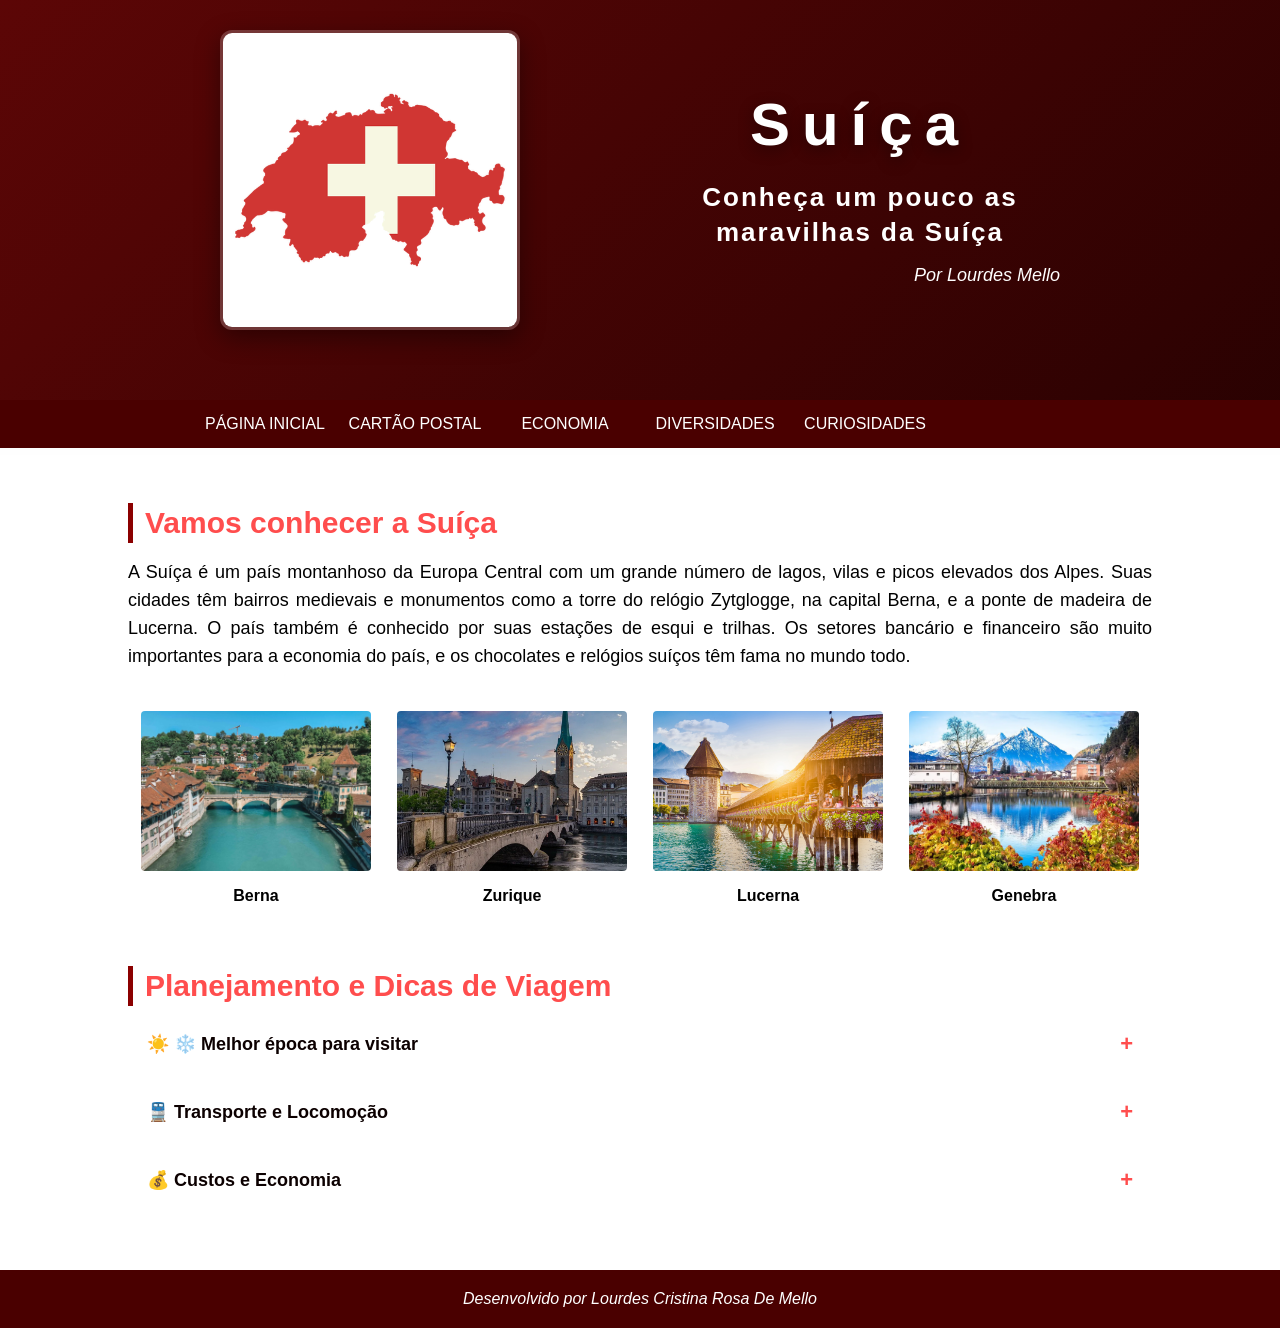
<file: index.html>
<!DOCTYPE html>
<html lang="pt-br">
    <head>
        <meta charset="UTF-8">
        <meta http-equiv="X-UA-Compatible" content="IE=edge">
        <meta name="viewport" content="width=device-width, initial-scale=1.0">
        <title>Site da Suíça</title>
        <link rel="stylesheet" href="estilo.css">
    </head>
    <body>
        <header>
            <div id="topo">
                <img src="imagens/suiça.png" alt="Bandeira ou símbolo da Suíça" width="300">
                <h1>Suíça</h1>
                <h2>Conheça um pouco as maravilhas da Suíça </h2>
                <p>Por Lourdes Mello</p>
            </div>
        </header>
        <nav>
            <ul>
                <li><a href="index.html">PÁGINA INICIAL</a></li>
                <li><a href="cartao.html"> CARTÃO POSTAL </a></li>
                <li><a href="economia.html"> ECONOMIA </a></li>
                <li><a href="diversidades.html"> DIVERSIDADES </a></li>
                <li><a href="curiosidades.html"> CURIOSIDADES </a></li>
            </ul>
        </nav>
        <main>
        <div id="conteudo-home">
                <div class="cabecalho">
                    <h3>Vamos conhecer a Suíça</h3>
                    <p>A Suíça é um país montanhoso da Europa Central com um grande número de lagos, vilas e picos elevados dos Alpes. Suas cidades têm bairros medievais e monumentos como a torre do relógio Zytglogge, na capital Berna, e a ponte de madeira de Lucerna. O país também é conhecido por suas estações de esqui e trilhas. Os setores bancário e financeiro são muito importantes para a economia do país, e os chocolates e relógios suíços têm fama no mundo todo.</p>
                </div>
            <div class="regiao">
                <a href="bernacapital.html" title="Berna">
                    <img src="imagens/Berna-capital-suiça.jpg" width="239" alt="Berna">
                </a>
                <p class="legenda">Berna</p>
            </div>
            <div class="regiao">
                <a href="zurique.html" title="Zurique">
                    <img src="imagens/Zurique-Munsterbrucke.png" width="239" height="180" alt="Zurique">
                </a>
                <p class="legenda">Zurique</p>
            </div>
            <div class="regiao">
                <a href="lucerna.html" title="Lucerna">
                    <img src="imagens/lucerna.webp" width="239" height="180" alt="Lucerna">
                </a>
                <p class="legenda">Lucerna</p>
            </div>
            <div class="regiao">
                <a href="genebra.html" title="Genebra">
                    <img src="imagens/genebra.webp" width="239" height="180" alt="Genebra">
                </a>
                <p class="legenda">Genebra</p>
            </div>
             <div class="turismo">
                    <h3>Planejamento e Dicas de Viagem</h3>
                    
                    <details class="dica-card">
                        <summary>☀️ ❄️ Melhor época para visitar</summary>
                        <p>O verão é excelente para trilhas, passeios de barco e aproveitar os lagos, enquanto o inverno atrai esquiadores do mundo todo para os Alpes.</p>
                    </details>
 
                    <details class="dica-card">
                        <summary>🚆 Transporte e Locomoção</summary>
                        <p>O sistema ferroviário é extremamente pontual e permite explorar o país inteiro sem alugar carro. É possível planejar roteiros oficiais e conferir dicas no portal Suíça Turismo.</p>
                    </details>
 
                    <details class="dica-card">
                        <summary>💰 Custos e Economia</summary>
                        <p>É considerado um país com custo de vida alto, mas é possível economizar utilizando mercados locais e planejando com antecedência. O mês de novembro costuma registrar passagens aéreas mais em conta a partir do Brasil.</p>
                    </details>
                </div>
            </div>
        </main>
 
        <footer>
            <p>Desenvolvido por Lourdes Cristina Rosa De Mello</p>
        </footer>
    </body>
</html>
</file>
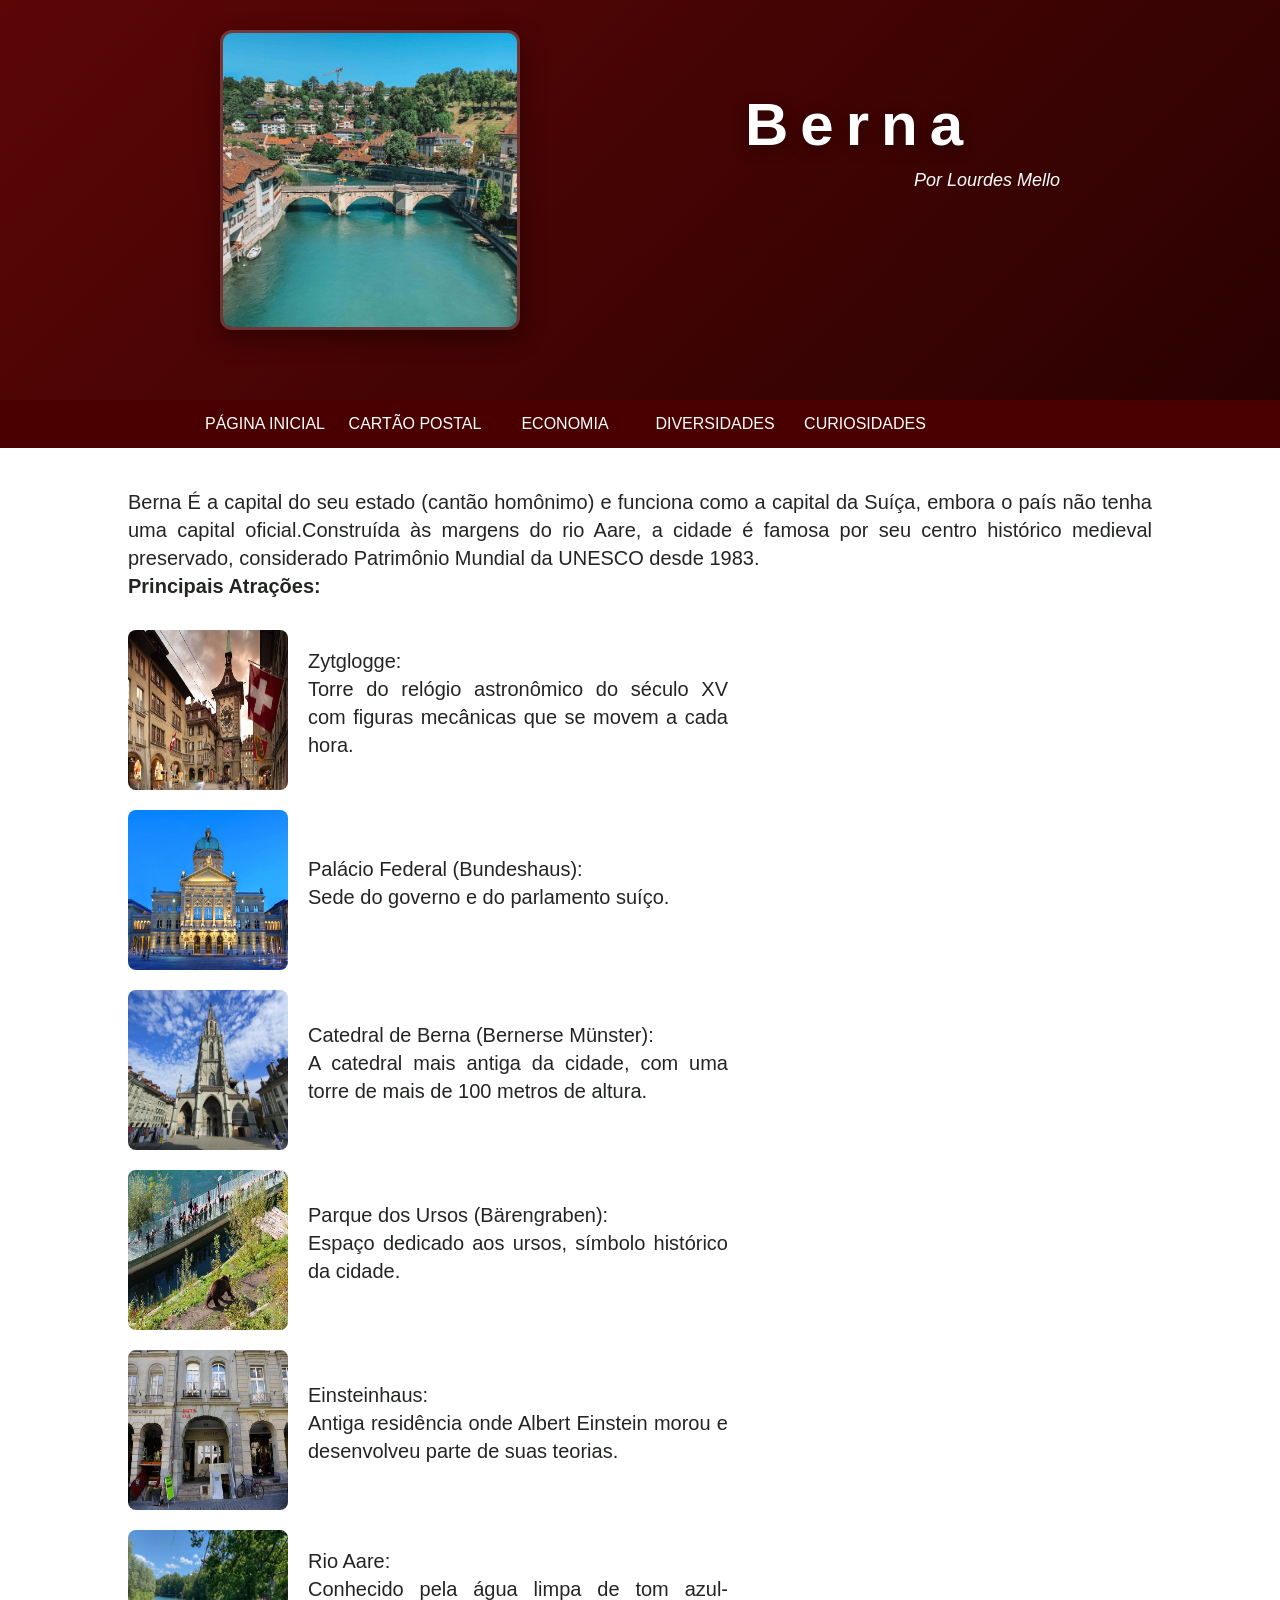
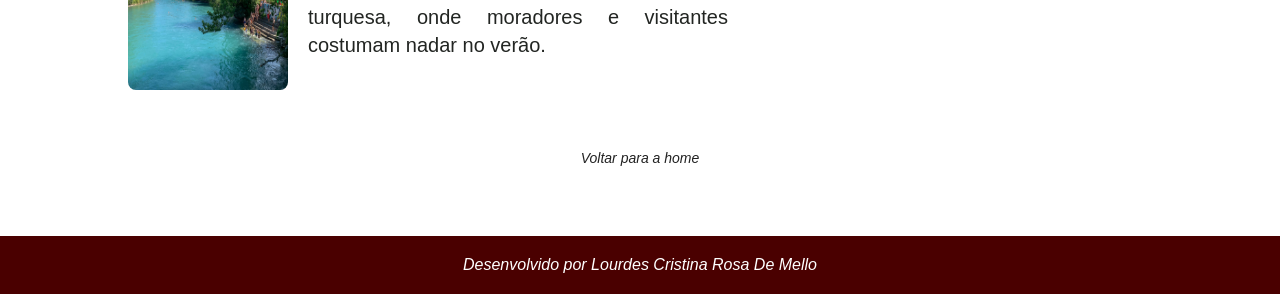
<file: bernacapital.html>
<!DOCTYPE html>
<html lang="pt-br">
<head>
    <meta charset="UTF-8">
    <meta http-equiv="X-UA-Compatible" content="IE=edge">
    <meta name="viewport" content="width=device-width, initial-scale=1.0">
    <title>Site da suíça- Berna</title>
    <link rel="stylesheet" href="estilo.css">
</head>
<body>
    <header>
        <div id="topo">
            <img src="imagens/Berna-capital-suiça.jpg" alt="" width="280px">
            <h1>Berna</h1>        
            <p>Por Lourdes Mello</p>
        </div>       
    </header>
    <nav>
            <ul>
                <li><a href="index.html">PÁGINA INICIAL</a></li>
                <li><a href="cartao.html"> CARTÃO POSTAL </a></li>
                <li><a href="economia.html"> ECONOMIA </a></li>
                <li><a href="diversidades.html"> DIVERSIDADES </a></li>
                <li><a href="curiosidades.html"> CURIOSIDADES </a></li>
            </ul>
        </nav> 
        <div id="conteudo-interno">
            <div class="cabecalho">
        <p> Berna É a capital do seu estado (cantão homônimo) e funciona como a capital da Suíça, embora o país não tenha uma capital oficial.Construída às margens do rio Aare, a cidade é famosa por seu centro histórico medieval preservado, considerado Patrimônio Mundial da UNESCO desde 1983.<br>
            <b>Principais Atrações:</b></p>
            <div class="image-container">
                    <img src="imagens/Zytglogge.jpg" width="200" height: 160px; alt="Zytglogge">
                <p class="caption"> Zytglogge: <br>Torre do relógio astronômico do século XV com figuras mecânicas que se movem a cada hora.</p>
            </div>

             <div class="image-container">
                    <img src="imagens/Bundeshaus.webp" width="200" height: 160px; alt="Bundeshaus">
                <p class="caption">  Palácio Federal (Bundeshaus):<br>Sede do governo e do parlamento suíço.</p>
            </div>

             <div class="image-container">
                    <img src="imagens/BernerseMünster1.jpg" width="200" height: 160px; alt="Bernerse">
                <p class="caption"> Catedral de Berna (Bernerse Münster):<br>A catedral mais antiga da cidade, com uma torre de mais de 100 metros de altura.</p>
            </div>

             <div class="image-container">
                    <img src="imagens/Bärengraben.jpg" width="200"height: 160px;  alt="Bärengraben">
                <p class="caption">Parque dos Ursos (Bärengraben):<br>Espaço dedicado aos ursos, símbolo histórico da cidade.</p>
            </div>

             <div class="image-container">
                    <img src="imagens/Einsteinhaus1.jpg" width="200"height: 160px; alt="Einsteinhaus">
                <p class="caption">Einsteinhaus:<br>Antiga residência onde Albert Einstein morou e desenvolveu parte de suas teorias.</p>
            </div>

             <div class="image-container">
                    <img src="imagens/RioAare.jpg" width="200" height: 160px; alt="Rio Aare">
                <p class="caption">Rio Aare:<br>Conhecido pela água limpa de tom azul-turquesa, onde moradores e visitantes costumam nadar no verão.</p>
            </div>
             </div>
        </div>
        <a href="index.html" class="voltar">Voltar para a home</a>         
    </main>
    <footer>
        <p>Desenvolvido por Lourdes Cristina Rosa De Mello</p>
    </footer>     
</body>
</html>
</file>
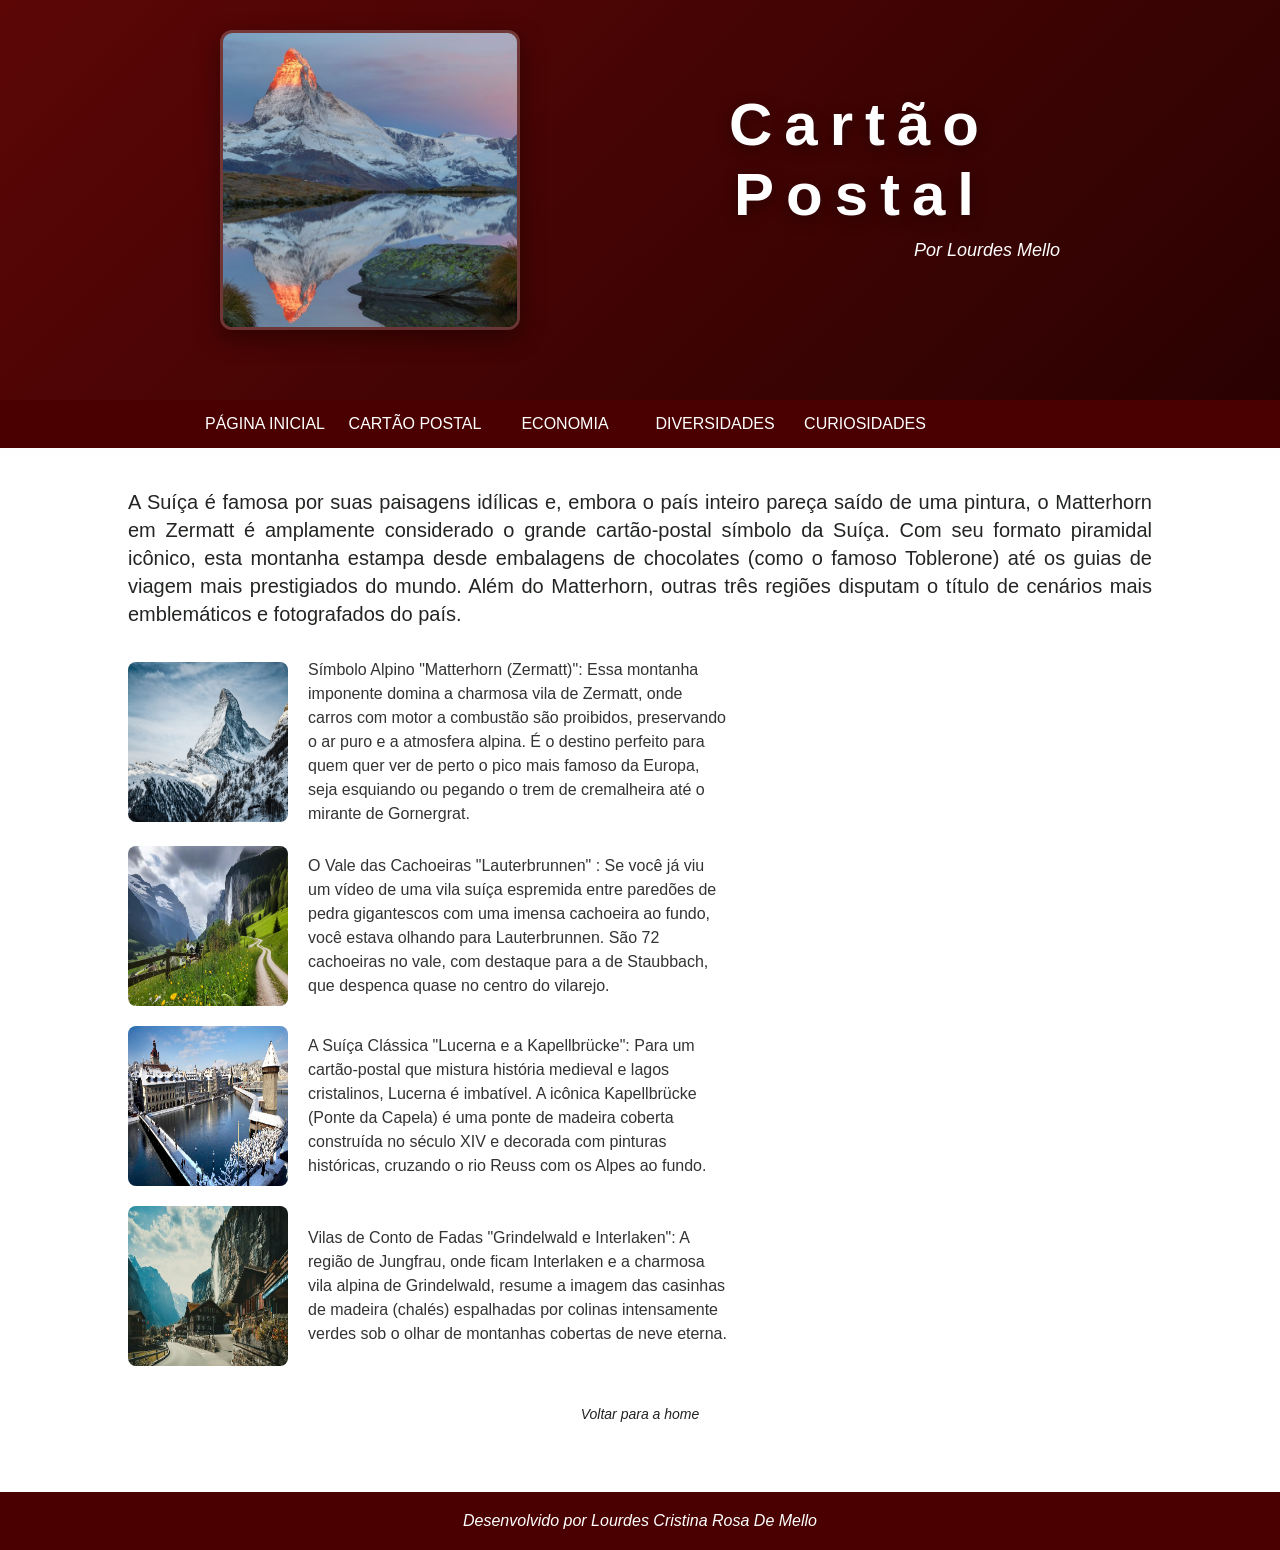
<file: cartao.html>
<!DOCTYPE html>
<html lang="pt-br">
<head>
    <meta charset="UTF-8">
    <meta http-equiv="X-UA-Compatible" content="IE=edge">
    <meta name="viewport" content="width=device-width, initial-scale=1.0">
    <title>Site da suíça- cartão postal</title>
    <link rel="stylesheet" href="estilo.css">
</head>
<body>
    <header>
        <div id="topo">
            <img src="imagens/matterhorn.jpg" alt="" width="280px">
            <h1>Cartão Postal</h1>        
            <p>Por Lourdes Mello</p>
        </div>       
    </header>
    <nav>
            <ul>
                <li><a href="index.html">PÁGINA INICIAL</a></li>
                <li><a href="cartao.html"> CARTÃO POSTAL </a></li>
                <li><a href="economia.html"> ECONOMIA </a></li>
                <li><a href="diversidades.html"> DIVERSIDADES </a></li>
                <li><a href="curiosidades.html"> CURIOSIDADES </a></li>
            </ul>
        </nav>   
        <main>     
        <div id="conteudo-interno">
            <div class="cabecalho">
                <p>A Suíça é famosa por suas paisagens idílicas e, embora o país inteiro pareça saído de uma pintura, o Matterhorn em Zermatt é amplamente considerado o grande cartão-postal símbolo da Suíça. Com seu formato piramidal icônico, esta montanha estampa desde embalagens de chocolates (como o famoso Toblerone) até os guias de viagem mais prestigiados do mundo.
Além do Matterhorn, outras três regiões disputam o título de cenários mais emblemáticos e fotografados do país.</p>
            </div>
            <div class="image-container">
                    <img src="imagens/Matterhorn1.avif" width="200" height: 160px; alt="Matterhorn (Zermatt)">
                <p class="caption">  Símbolo Alpino "Matterhorn (Zermatt)": Essa montanha imponente domina a charmosa vila de Zermatt, onde carros com motor a combustão são proibidos, preservando o ar puro e a atmosfera alpina. É o destino perfeito para quem quer ver de perto o pico mais famoso da Europa, seja esquiando ou pegando o trem de cremalheira até o mirante de Gornergrat.</p>
            </div>

            <div class="image-container">
                    <img src="imagens/Lauterbrunnen.avif" width="200" height: 160px; alt="Lauterbrunnen">
                <p class="caption">  O Vale das Cachoeiras "Lauterbrunnen" : Se você já viu um vídeo de uma vila suíça espremida entre paredões de pedra gigantescos com uma imensa cachoeira ao fundo, você estava olhando para Lauterbrunnen. São 72 cachoeiras no vale, com destaque para a de Staubbach, que despenca quase no centro do vilarejo.</p>
            </div>

            <div class="image-container">
                    <img src="imagens/Kapellbrücke1.jpg" width="200" height: 160px; alt="Kapellbrücke">
                <p class="caption"> A Suíça Clássica "Lucerna e a Kapellbrücke": Para um cartão-postal que mistura história medieval e lagos cristalinos, Lucerna é imbatível. A icônica Kapellbrücke (Ponte da Capela) é uma ponte de madeira coberta construída no século XIV e decorada com pinturas históricas, cruzando o rio Reuss com os Alpes ao fundo. </p>
            </div>

            <div class="image-container">
                    <img src="imagens/Grindelwal- e-Interlaken.jpg" width="200" height: 160px; alt="Grindelwald e Interlaken">
                <p class="caption">Vilas de Conto de Fadas "Grindelwald e Interlaken": A região de Jungfrau, onde ficam Interlaken e a charmosa vila alpina de Grindelwald, resume a imagem das casinhas de madeira (chalés) espalhadas por colinas intensamente verdes sob o olhar de montanhas cobertas de neve eterna.</p>
            </div>
        <a href="index.html" class="voltar">Voltar para a home</a>         
    </main>
    <footer>
        <p>Desenvolvido por Lourdes Cristina Rosa De Mello</p>
    </footer>     
</body>
</html>
</file>
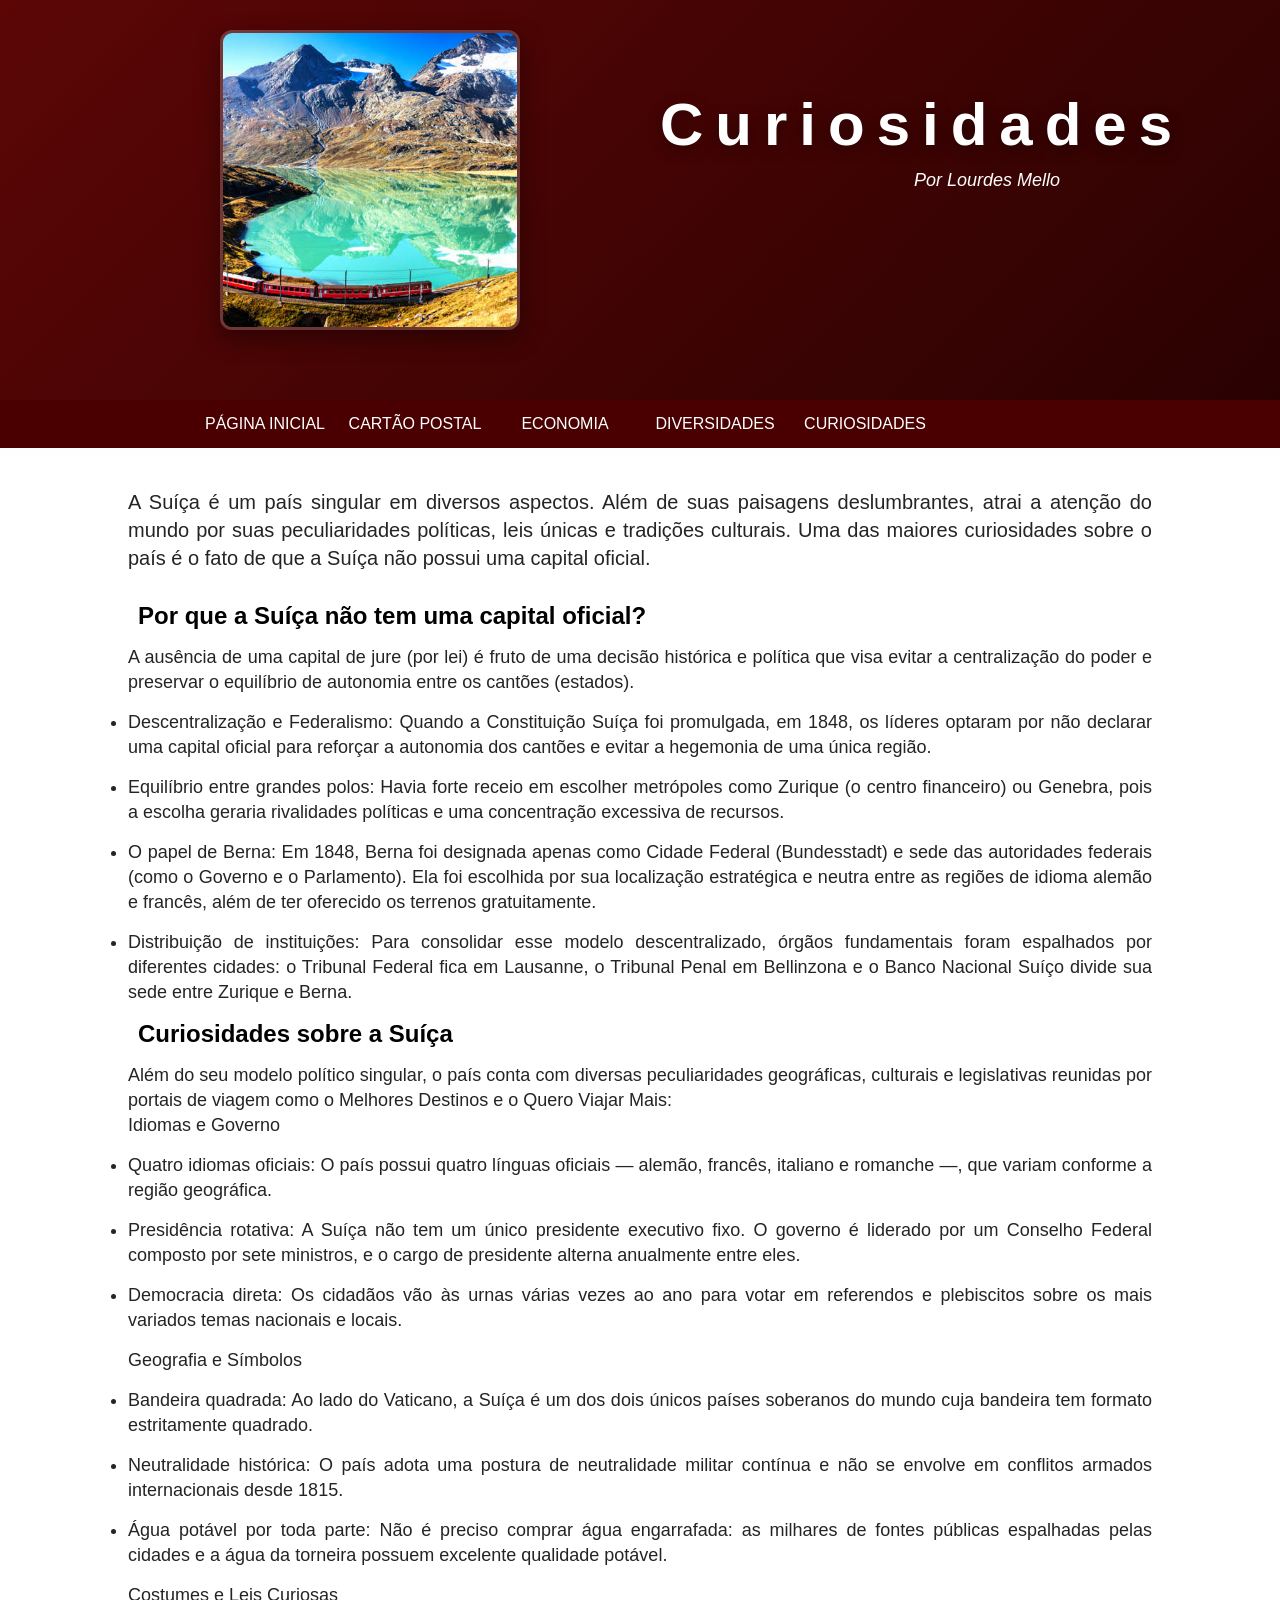
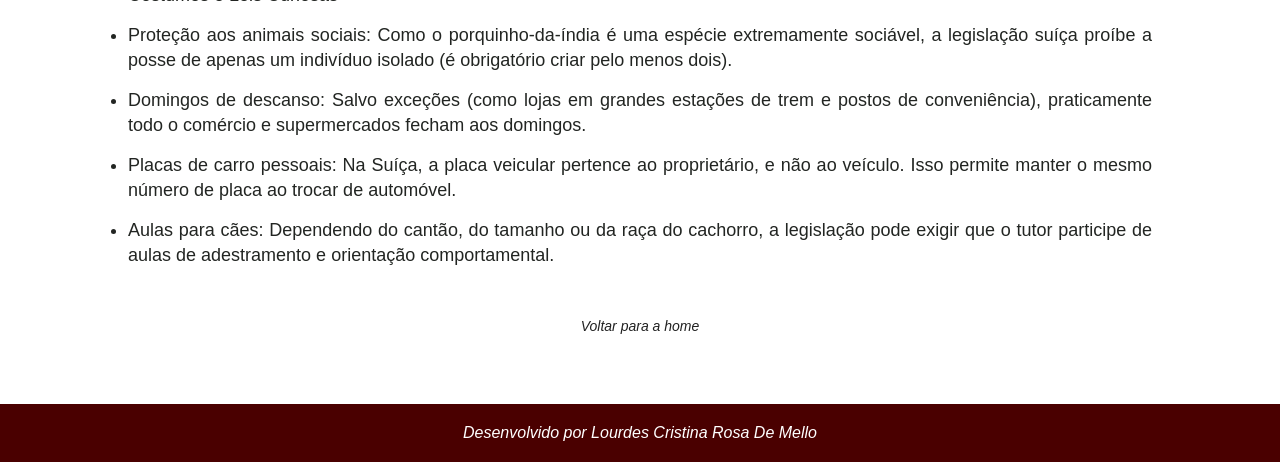
<file: curiosidades.html>
<!DOCTYPE html>
<html lang="pt-br">
<head>
    <meta charset="UTF-8">
    <meta http-equiv="X-UA-Compatible" content="IE=edge">
    <meta name="viewport" content="width=device-width, initial-scale=1.0">
    <title>Site da suíça-curiosidades</title>
    <link rel="stylesheet" href="estilo.css">
</head>
<body>
    <header>
        <div id="topo">
            <img src="imagens/trem2.0.jpg" alt="" width="280px">
            <h1>Curiosidades</h1>        
            <p>Por Lourdes Mello</p>
        </div>       
    </header>
    <nav>
            <ul>
                <li><a href="index.html">PÁGINA INICIAL</a></li>
                <li><a href="cartao.html"> CARTÃO POSTAL </a></li>
                <li><a href="economia.html"> ECONOMIA </a></li>
                <li><a href="diversidades.html"> DIVERSIDADES </a></li>
                <li><a href="curiosidades.html"> CURIOSIDADES </a></li>
            </ul>
        </nav>   
         <main>     
        <div id="conteudo-interno">
            <div class="cabecalho">   
        <p>
A Suíça é um país singular em diversos aspectos. Além de suas paisagens deslumbrantes, atrai a atenção do mundo por suas peculiaridades políticas, leis únicas e tradições culturais. Uma das maiores curiosidades sobre o país é o fato de que a Suíça não possui uma capital oficial.
<h2>Por que a Suíça não tem uma capital oficial?</h2>
<ul>
A ausência de uma capital de jure (por lei) é fruto de uma decisão histórica e política que visa evitar a centralização do poder e preservar o equilíbrio de autonomia entre os cantões (estados).
<li>Descentralização e Federalismo: Quando a Constituição Suíça foi promulgada, em 1848, os líderes optaram por não declarar uma capital oficial para reforçar a autonomia dos cantões e evitar a hegemonia de uma única região.</li>
<li>Equilíbrio entre grandes polos: Havia forte receio em escolher metrópoles como Zurique (o centro financeiro) ou Genebra, pois a escolha geraria rivalidades políticas e uma concentração excessiva de recursos.</li>
<li>O papel de Berna: Em 1848, Berna foi designada apenas como Cidade Federal (Bundesstadt) e sede das autoridades federais (como o Governo e o Parlamento). Ela foi escolhida por sua localização estratégica e neutra entre as regiões de idioma alemão e francês, além de ter oferecido os terrenos gratuitamente.</li>
<li>Distribuição de instituições: Para consolidar esse modelo descentralizado, órgãos fundamentais foram espalhados por diferentes cidades: o Tribunal Federal fica em Lausanne, o Tribunal Penal em Bellinzona e o Banco Nacional Suíço divide sua sede entre Zurique e Berna.</li>
</ul>
<h2>Curiosidades sobre a Suíça</h2>
<ul>
Além do seu modelo político singular, o país conta com diversas peculiaridades geográficas, culturais e legislativas reunidas por portais de viagem como o Melhores Destinos e o Quero Viajar Mais:<br>
Idiomas e Governo
<li>Quatro idiomas oficiais: O país possui quatro línguas oficiais — alemão, francês, italiano e romanche —, que variam conforme a região geográfica.</li>
<li>Presidência rotativa: A Suíça não tem um único presidente executivo fixo. O governo é liderado por um Conselho Federal composto por sete ministros, e o cargo de presidente alterna anualmente entre eles.</li>
<li>Democracia direta: Os cidadãos vão às urnas várias vezes ao ano para votar em referendos e plebiscitos sobre os mais variados temas nacionais e locais.</li>
</ul>
<ul>
Geografia e Símbolos
<li>Bandeira quadrada: Ao lado do Vaticano, a Suíça é um dos dois únicos países soberanos do mundo cuja bandeira tem formato estritamente quadrado.</li>
<li>Neutralidade histórica: O país adota uma postura de neutralidade militar contínua e não se envolve em conflitos armados internacionais desde 1815.</li>
<li>Água potável por toda parte: Não é preciso comprar água engarrafada: as milhares de fontes públicas espalhadas pelas cidades e a água da torneira possuem excelente qualidade potável.</li>
</ul>
<ul>
Costumes e Leis Curiosas
<li>Proteção aos animais sociais: Como o porquinho-da-índia é uma espécie extremamente sociável, a legislação suíça proíbe a posse de apenas um indivíduo isolado (é obrigatório criar pelo menos dois).</li>
<li>Domingos de descanso: Salvo exceções (como lojas em grandes estações de trem e postos de conveniência), praticamente todo o comércio e supermercados fecham aos domingos.</li>
<li>Placas de carro pessoais: Na Suíça, a placa veicular pertence ao proprietário, e não ao veículo. Isso permite manter o mesmo número de placa ao trocar de automóvel.</li>
<li>Aulas para cães: Dependendo do cantão, do tamanho ou da raça do cachorro, a legislação pode exigir que o tutor participe de aulas de adestramento e orientação comportamental.</li>
</ul>
</p>   
        <a href="index.html" class="voltar">Voltar para a home</a>         
    </main>
    <footer>
        <p>Desenvolvido por Lourdes Cristina Rosa De Mello</p>
    </footer>     
</body>
</html>
</file>
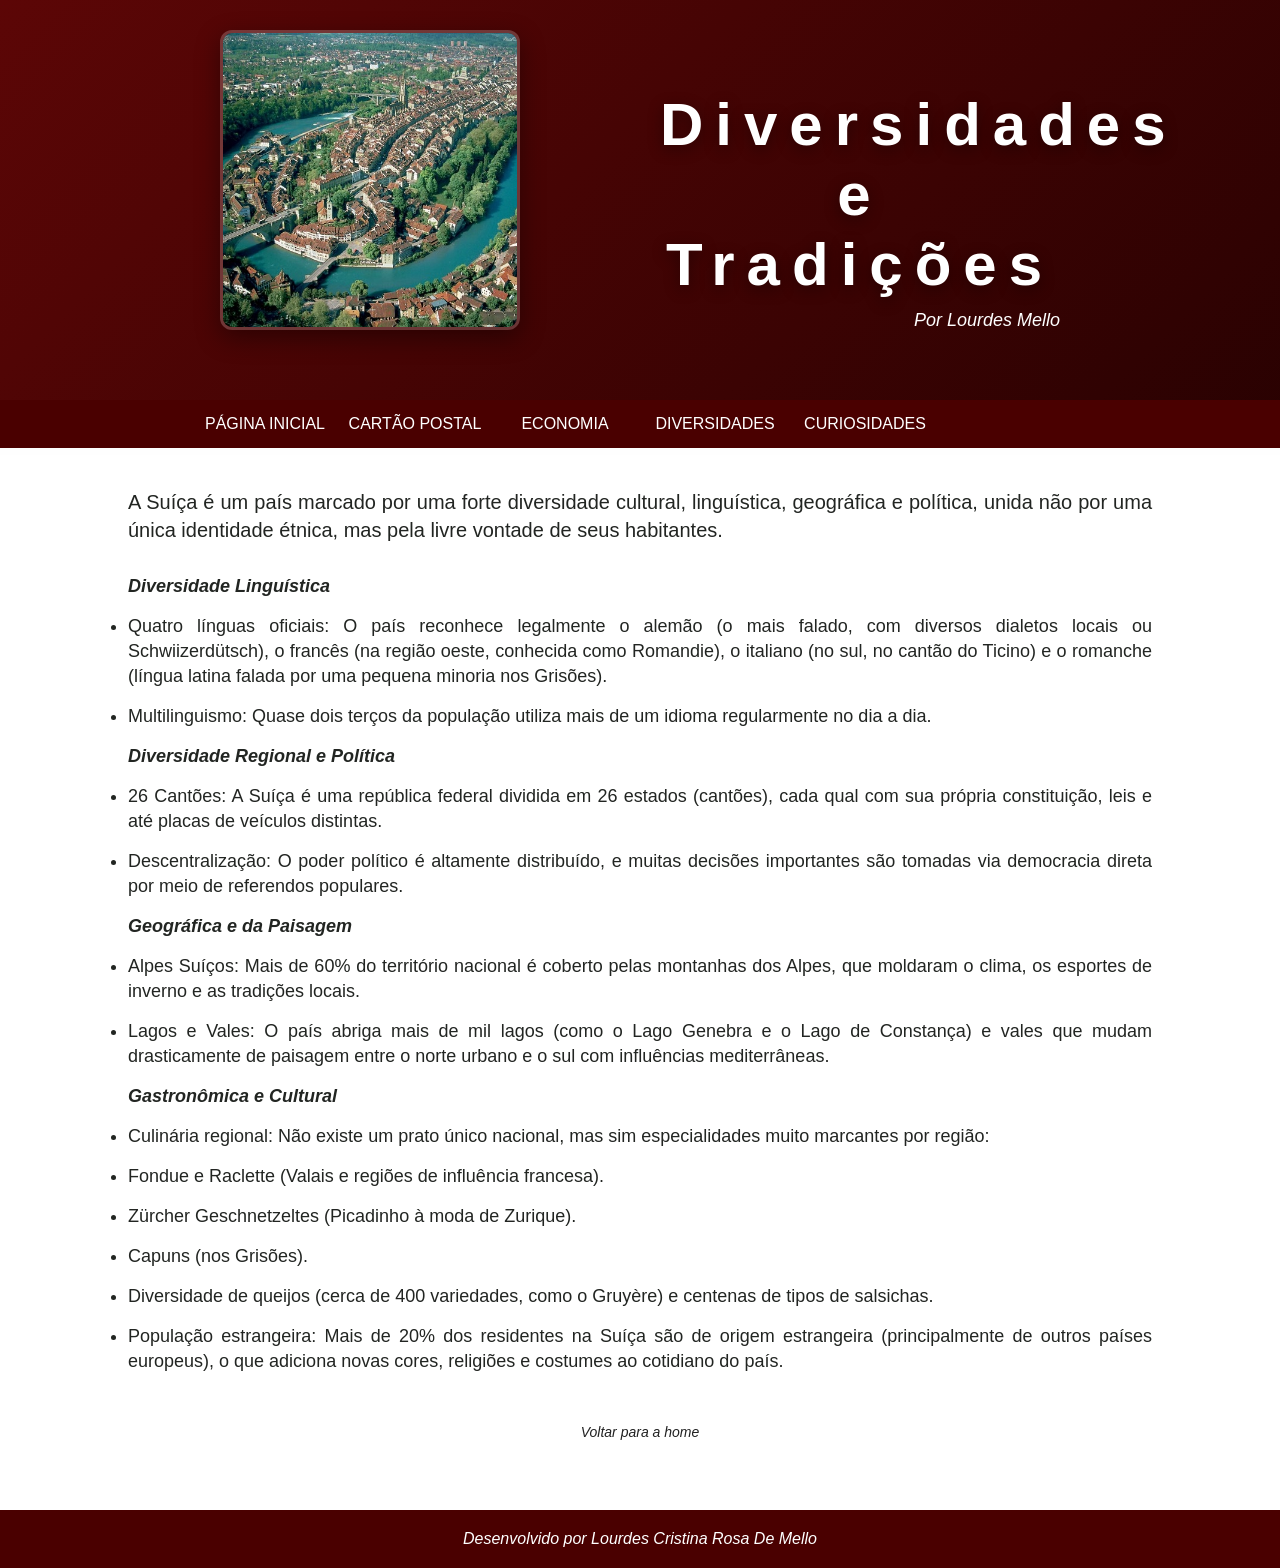
<file: diversidades.html>
<!DOCTYPE html>
<html lang="pt-br">
<head>
    <meta charset="UTF-8">
    <meta http-equiv="X-UA-Compatible" content="IE=edge">
    <meta name="viewport" content="width=device-width, initial-scale=1.0">
    <title>Site da suíça-diversidades</title>
    <link rel="stylesheet" href="estilo.css">
</head>
<body>
    <header>
        <div id="topo">
            <img src="imagens/berna-patrimonio-unesco.png" alt="" width="280px">
            <h1>Diversidades e Tradições</h1>        
            <p>Por Lourdes Mello</p>
        </div>       
    </header>
    <nav>
            <ul>
                <li><a href="index.html">PÁGINA INICIAL</a></li>
                <li><a href="cartao.html"> CARTÃO POSTAL </a></li>
                <li><a href="economia.html"> ECONOMIA </a></li>
                <li><a href="diversidades.html"> DIVERSIDADES </a></li>
                <li><a href="curiosidades.html"> CURIOSIDADES</a></li>
            </ul>
        </nav>      
        <main>     
        <div id="conteudo-interno">
            <div class="cabecalho">
                <p> A Suíça é um país marcado por uma forte diversidade cultural, linguística, geográfica e política, unida não por uma única identidade étnica, mas pela livre vontade de seus habitantes.
                    <ul>
                        <b><i>Diversidade Linguística</i></b>
                        <li>Quatro línguas oficiais: O país reconhece legalmente o alemão (o mais falado, com diversos dialetos locais ou Schwiizerdütsch), o francês (na região oeste, conhecida como Romandie), o italiano (no sul, no cantão do Ticino) e o romanche (língua latina falada por uma pequena minoria nos Grisões).</li>
                        <li>Multilinguismo: Quase dois terços da população utiliza mais de um idioma regularmente no dia a dia.</li>
                    </ul>
                        <ul>
                        <b><i>Diversidade Regional e Política</i></b>
                        <li>26 Cantões: A Suíça é uma república federal dividida em 26 estados (cantões), cada qual com sua própria constituição, leis e até placas de veículos distintas.</li>
                        <li>Descentralização: O poder político é altamente distribuído, e muitas decisões importantes são tomadas via democracia direta por meio de referendos populares.</li>
                        </ul>
                        <ul>
                        <b><i>Geográfica e da Paisagem</i></b>
                        <li>Alpes Suíços: Mais de 60% do território nacional é coberto pelas montanhas dos Alpes, que moldaram o clima, os esportes de inverno e as tradições locais.</li>
                        <li>Lagos e Vales: O país abriga mais de mil lagos (como o Lago Genebra e o Lago de Constança) e vales que mudam drasticamente de paisagem entre o norte urbano e o sul com influências mediterrâneas.</li>
                        </ul>
                        <ul>
                        <b><i>Gastronômica e Cultural</i></b>
                        <li>Culinária regional: Não existe um prato único nacional, mas sim especialidades muito marcantes por região:</li>
                        <li>Fondue e Raclette (Valais e regiões de influência francesa).</li>
                        <li>Zürcher Geschnetzeltes (Picadinho à moda de Zurique).</li>
                        <li>Capuns (nos Grisões).</li>
                        <li>Diversidade de queijos (cerca de 400 variedades, como o Gruyère) e centenas de tipos de salsichas.</li>
                        <li>População estrangeira: Mais de 20% dos residentes na Suíça são de origem estrangeira (principalmente de outros países europeus), o que adiciona novas cores, religiões e costumes ao cotidiano do país.</li>
                        </ul>
                    </p>   
        <a href="index.html" class="voltar">Voltar para a home</a>         
    </main>
    <footer>
        <p>Desenvolvido por Lourdes Cristina Rosa De Mello</p>
    </footer>     
</body>
</html>
</file>
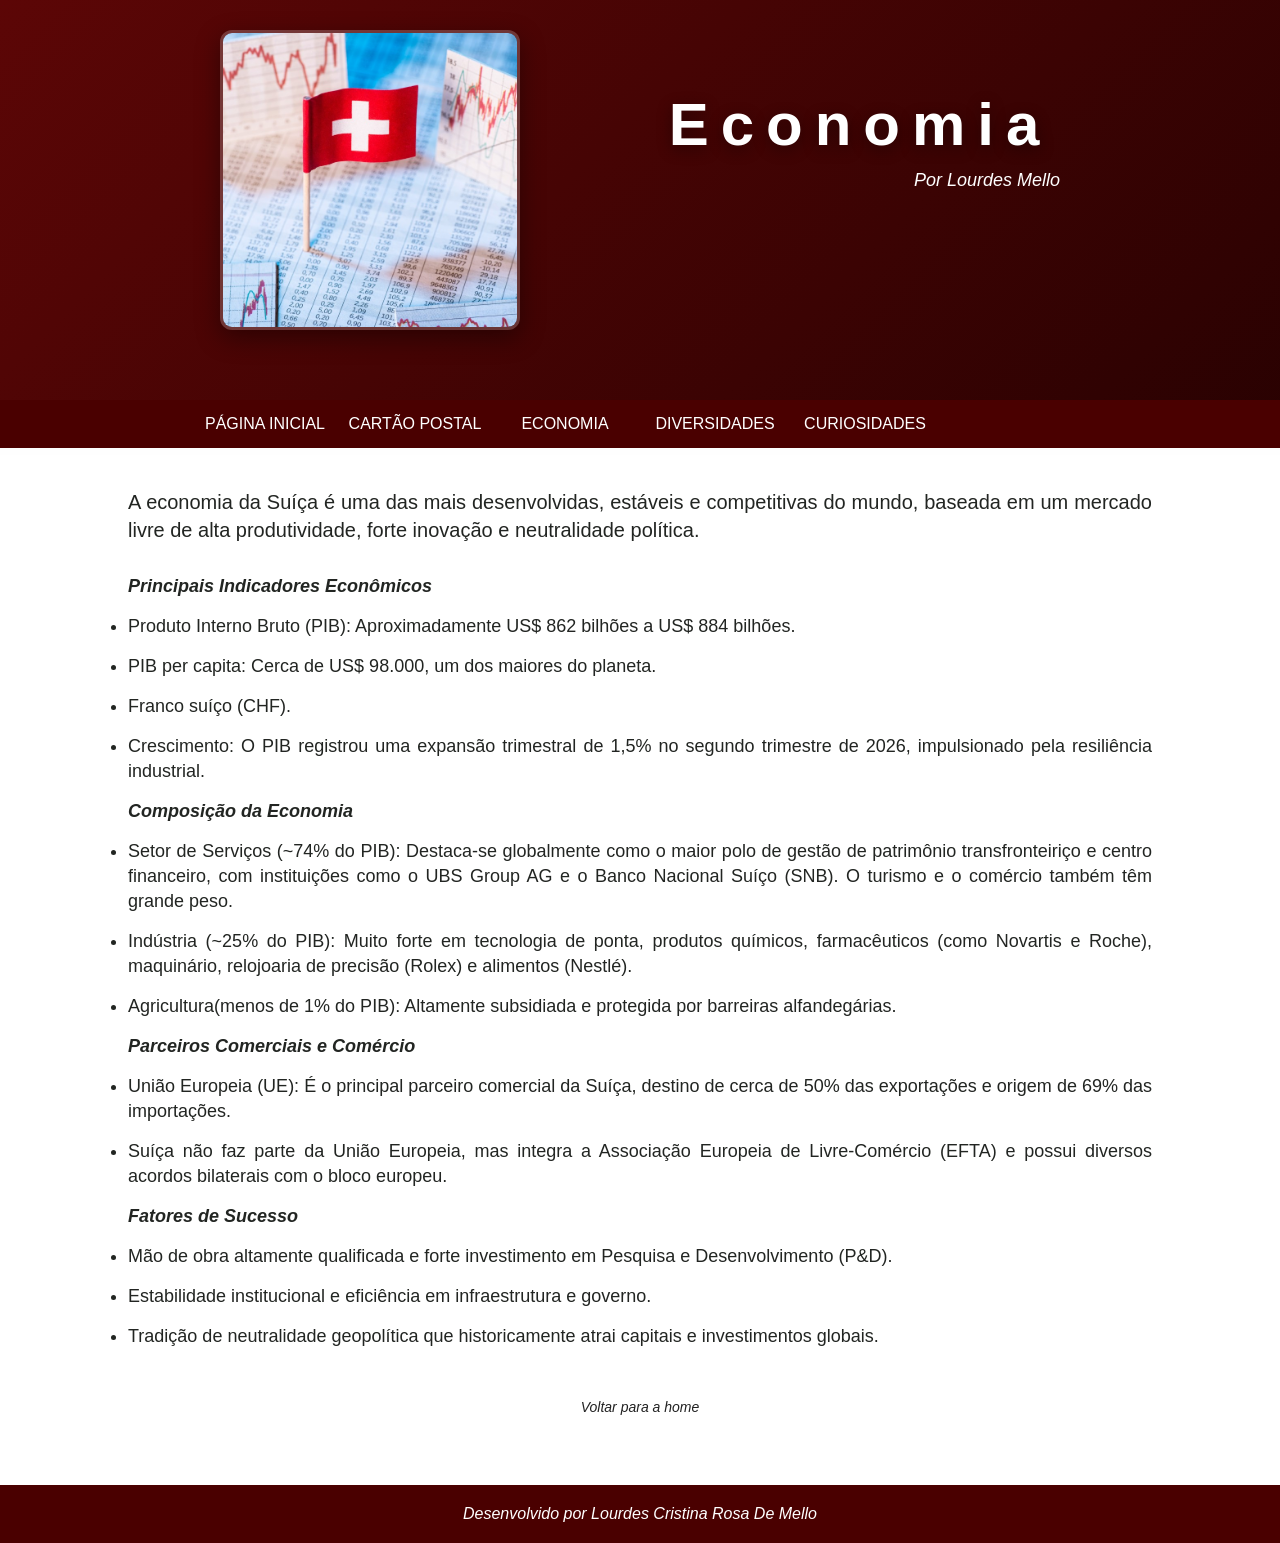
<file: economia.html>
<!DOCTYPE html>
<html lang="pt-br">
<head>
    <meta charset="UTF-8">
    <meta http-equiv="X-UA-Compatible" content="IE=edge">
    <meta name="viewport" content="width=device-width, initial-scale=1.0">
    <title>Site da suíça-economia</title>
    <link rel="stylesheet" href="estilo.css">
</head>
<body>
    <header>
        <div id="topo">
            <img src="imagens/economia.jpg" alt="" width="280px">
            <h1>Economia</h1>        
            <p>Por Lourdes Mello</p>
        </div>       
    </header>
    <nav>
            <ul>
                <li><a href="index.html">PÁGINA INICIAL</a></li>
                <li><a href="cartao.html"> CARTÃO POSTAL </a></li>
                <li><a href="economia.html"> ECONOMIA </a></li>
                <li><a href="diversidades.html"> DIVERSIDADES </a></li>
                <li><a href="curiosidades.html"> CURIOSIDADES </a></li>
            </ul>
        </nav>     
        <main>
        <div id="conteudo-interno">
            <div class="cabecalho"> 
                <p>A economia da Suíça é uma das mais desenvolvidas, estáveis e competitivas do mundo, baseada em um mercado livre de alta produtividade, forte inovação e neutralidade política.
                    <ul>
                    <b><i>Principais Indicadores Econômicos</i></b>
                        <li>Produto Interno Bruto (PIB): Aproximadamente US$ 862 bilhões a US$ 884 bilhões.</li>
                        <li>PIB per capita: Cerca de US$ 98.000, um dos maiores do planeta.</li>
                        <li> Franco suíço (CHF).</li>
                        <li>Crescimento: O PIB registrou uma expansão trimestral de 1,5% no segundo trimestre de 2026, impulsionado pela resiliência industrial.</li>
                    </ul>
                    <ul>
                    <b><i>Composição da Economia</i></b>
                        <li>Setor de Serviços (~74% do PIB): Destaca-se globalmente como o maior polo de gestão de patrimônio transfronteiriço e centro financeiro, com instituições como o UBS Group AG e o Banco Nacional Suíço (SNB). O turismo e o comércio também têm grande peso.</li>
                        <li>Indústria (~25% do PIB): Muito forte em tecnologia de ponta, produtos químicos, farmacêuticos (como Novartis e Roche), maquinário, relojoaria de precisão (Rolex) e alimentos (Nestlé).</li>
                        <li>Agricultura(menos de 1% do PIB): Altamente subsidiada e protegida por barreiras alfandegárias.</li>
                    </ul> 
                    <ul>
                    <b><i>Parceiros Comerciais e Comércio</i></b>
                        <li>União Europeia (UE): É o principal parceiro comercial da Suíça, destino de cerca de 50% das exportações e origem de 69% das importações.</li>
                        <li> Suíça não faz parte da União Europeia, mas integra a Associação Europeia de Livre-Comércio (EFTA) e possui diversos acordos bilaterais com o bloco europeu.</li>
                    </ul>
                    <ul>
                    <b><i>Fatores de Sucesso</i></b>
                        <li>Mão de obra altamente qualificada e forte investimento em Pesquisa e Desenvolvimento (P&D).</li>
                        <li>Estabilidade institucional e eficiência em infraestrutura e governo.</li>
                        <li>Tradição de neutralidade geopolítica que historicamente atrai capitais e investimentos globais.</li>
                    </ul>
                </p>
            </div>
        <a href="index.html" class="voltar">Voltar para a home</a>         
    </main>
    <footer>
        <p>Desenvolvido por Lourdes Cristina Rosa De Mello</p>
    </footer>     
</body>
</html>
</file>
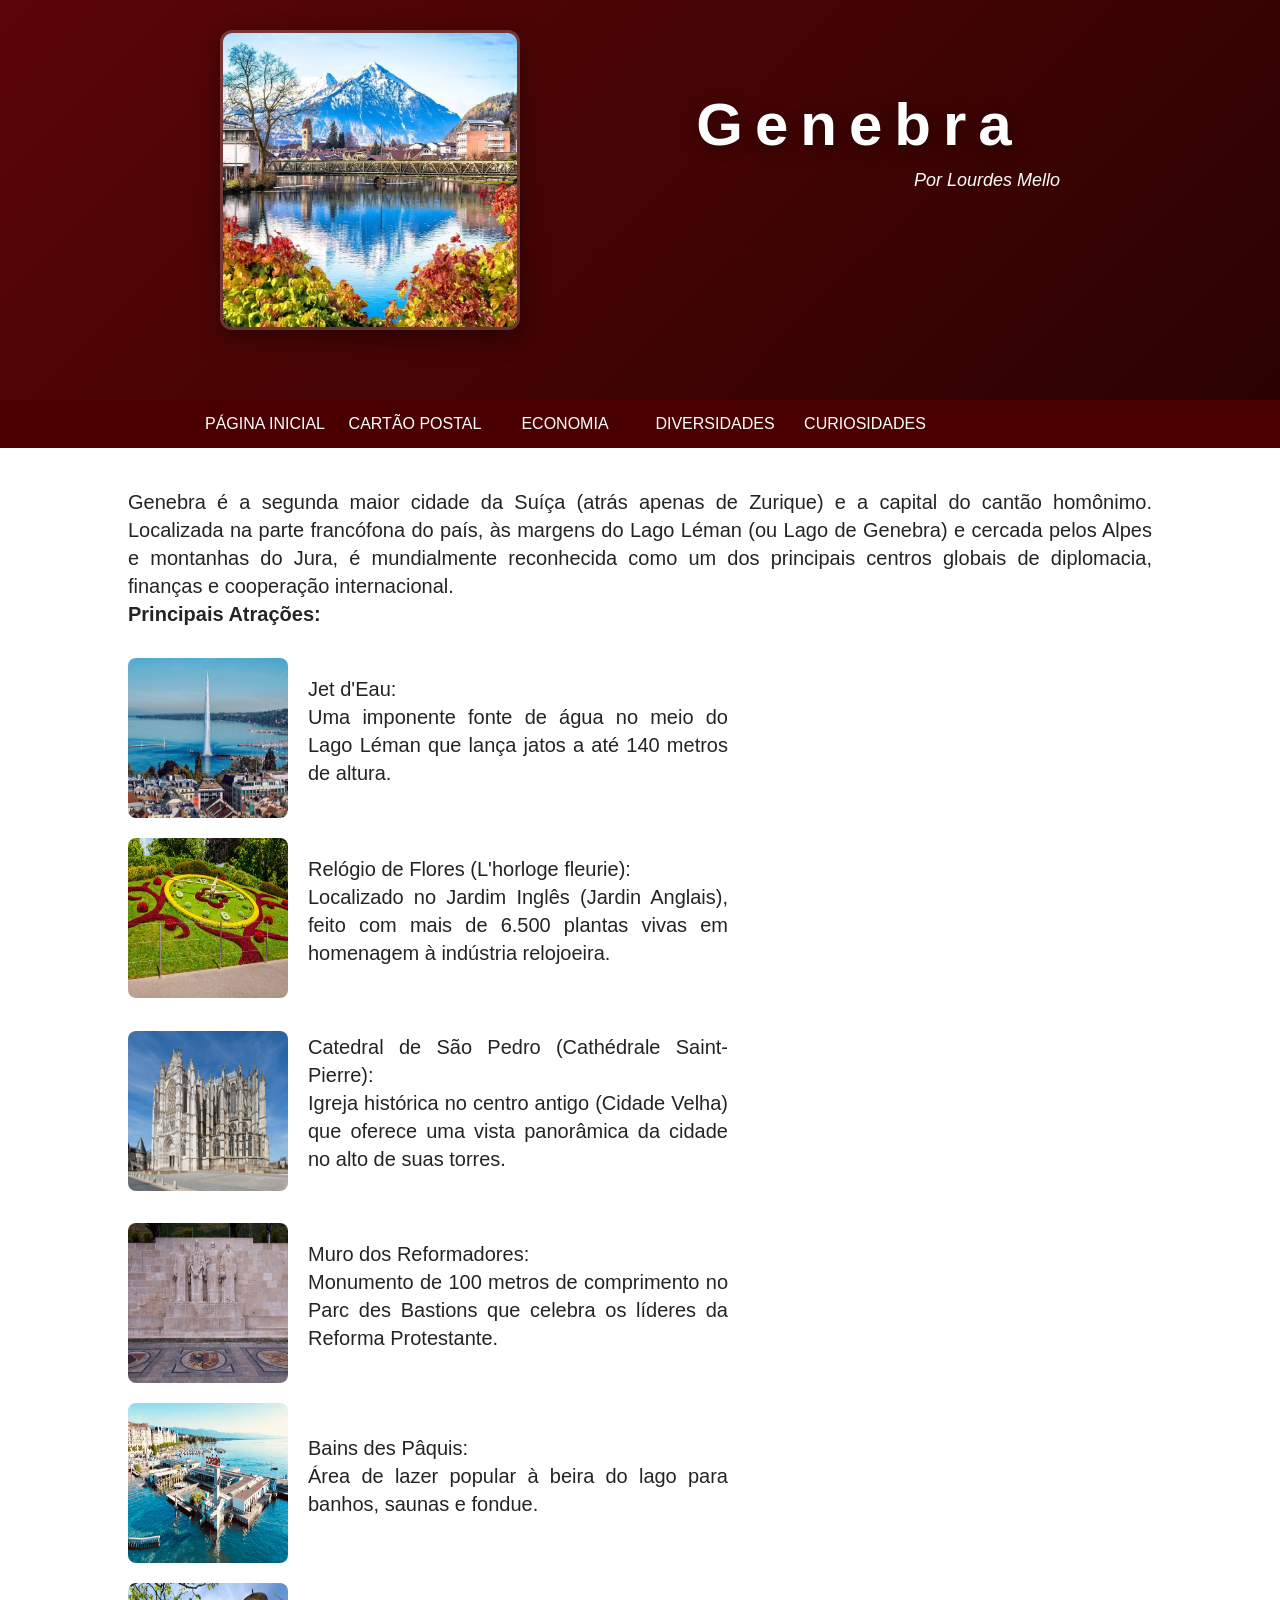
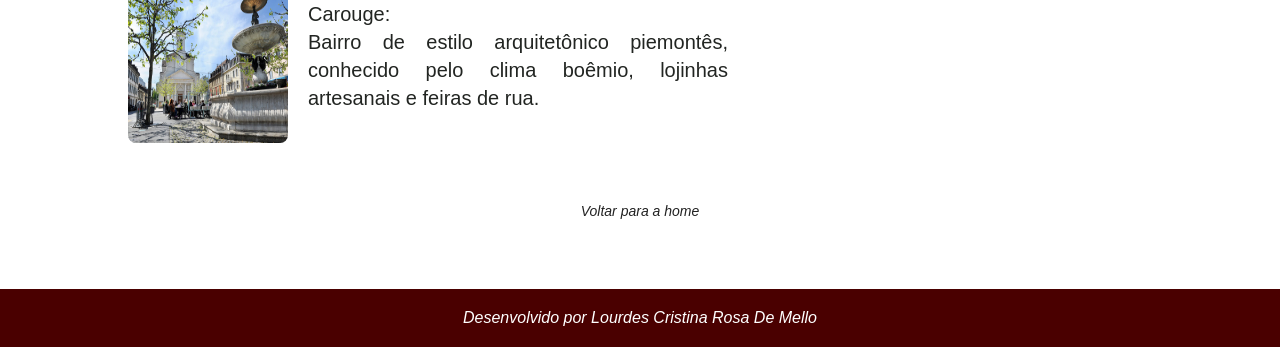
<file: genebra.html>
<!DOCTYPE html>
<html lang="pt-br">
<head>
    <meta charset="UTF-8">
    <meta http-equiv="X-UA-Compatible" content="IE=edge">
    <meta name="viewport" content="width=device-width, initial-scale=1.0">
    <title>Site da suíça-Genebra</title>
    <link rel="stylesheet" href="estilo.css">
</head>
<body>
    <header>
        <div id="topo">
            <img src="imagens/genebra.webp" alt="" width="280px">
            <h1>Genebra</h1>        
            <p>Por Lourdes Mello</p>
        </div>       
    </header>
    <nav>
            <ul>
                <li><a href="index.html">PÁGINA INICIAL</a></li>
                <li><a href="cartao.html"> CARTÃO POSTAL </a></li>
                <li><a href="economia.html"> ECONOMIA </a></li>
                <li><a href="diversidades.html"> DIVERSIDADES </a></li>
                <li><a href="curiosidades.html"> CURIOSIDADES </a></li>
            </ul>
        </nav>     
         <div id="conteudo-interno">
            <div class="cabecalho">
        <p>Genebra é a segunda maior cidade da Suíça (atrás apenas de Zurique) e a capital do cantão homônimo. Localizada na parte francófona do país, às margens do Lago Léman (ou Lago de Genebra) e cercada pelos Alpes e montanhas do Jura, é mundialmente reconhecida como um dos principais centros globais de diplomacia, finanças e cooperação internacional.<br>
            <b>Principais Atrações:</b></p>
            <div class="image-container">
                    <img src="imagens/Jet-d'Eau.jpg" width="200" height: 160px; alt="Jet d'Eau">
                <p class="caption">Jet d'Eau:<br>Uma imponente fonte de água no meio do Lago Léman que lança jatos a até 140 metros de altura.</p>
            </div>

             <div class="image-container">
                    <img src="imagens/L'horloge-fleurie.webp" width="200" height: 160px; alt="L'horloge fleurie">
                <p class="caption">  Relógio de Flores (L'horloge fleurie):<br>Localizado no Jardim Inglês (Jardin Anglais), feito com mais de 6.500 plantas vivas em homenagem à indústria relojoeira.</p>
            </div>

             <div class="image-container">
                    <img src="imagens/Cathédrale-Saint-Pierre.jpg" width="200" height: 160px; alt="Cathédrale Saint-Pierre">
                <p class="caption"> Catedral de São Pedro (Cathédrale Saint-Pierre):<br>Igreja histórica no centro antigo (Cidade Velha) que oferece uma vista panorâmica da cidade no alto de suas torres.</p>
            </div>

             <div class="image-container">
                    <img src="imagens/Muro-dos-Reformadores-Genebra.jpg" width="200"height: 160px;  alt="Muro dos Reformadore">
                <p class="caption">Muro dos Reformadores:<br>Monumento de 100 metros de comprimento no Parc des Bastions que celebra os líderes da Reforma Protestante.</p>
            </div>

             <div class="image-container">
                    <img src="imagens/Bains-des-Pâquis.jpg" width="200"height: 160px; alt="Bains des Pâquis">
                <p class="caption">Bains des Pâquis:<br>Área de lazer popular à beira do lago para banhos, saunas e fondue.</p>
            </div>

             <div class="image-container">
                    <img src="imagens/Carouge.jpg" width="200" height: 160px; alt="Carouge">
                <p class="caption">Carouge:<br>Bairro de estilo arquitetônico piemontês, conhecido pelo clima boêmio, lojinhas artesanais e feiras de rua.</p>
            </div>
             </div>
        </div>    
        <a href="index.html" class="voltar">Voltar para a home</a>         
    </main>
    <footer>
        <p>Desenvolvido por Lourdes Cristina Rosa De Mello</p>
    </footer>     
</body>
</html>
</file>
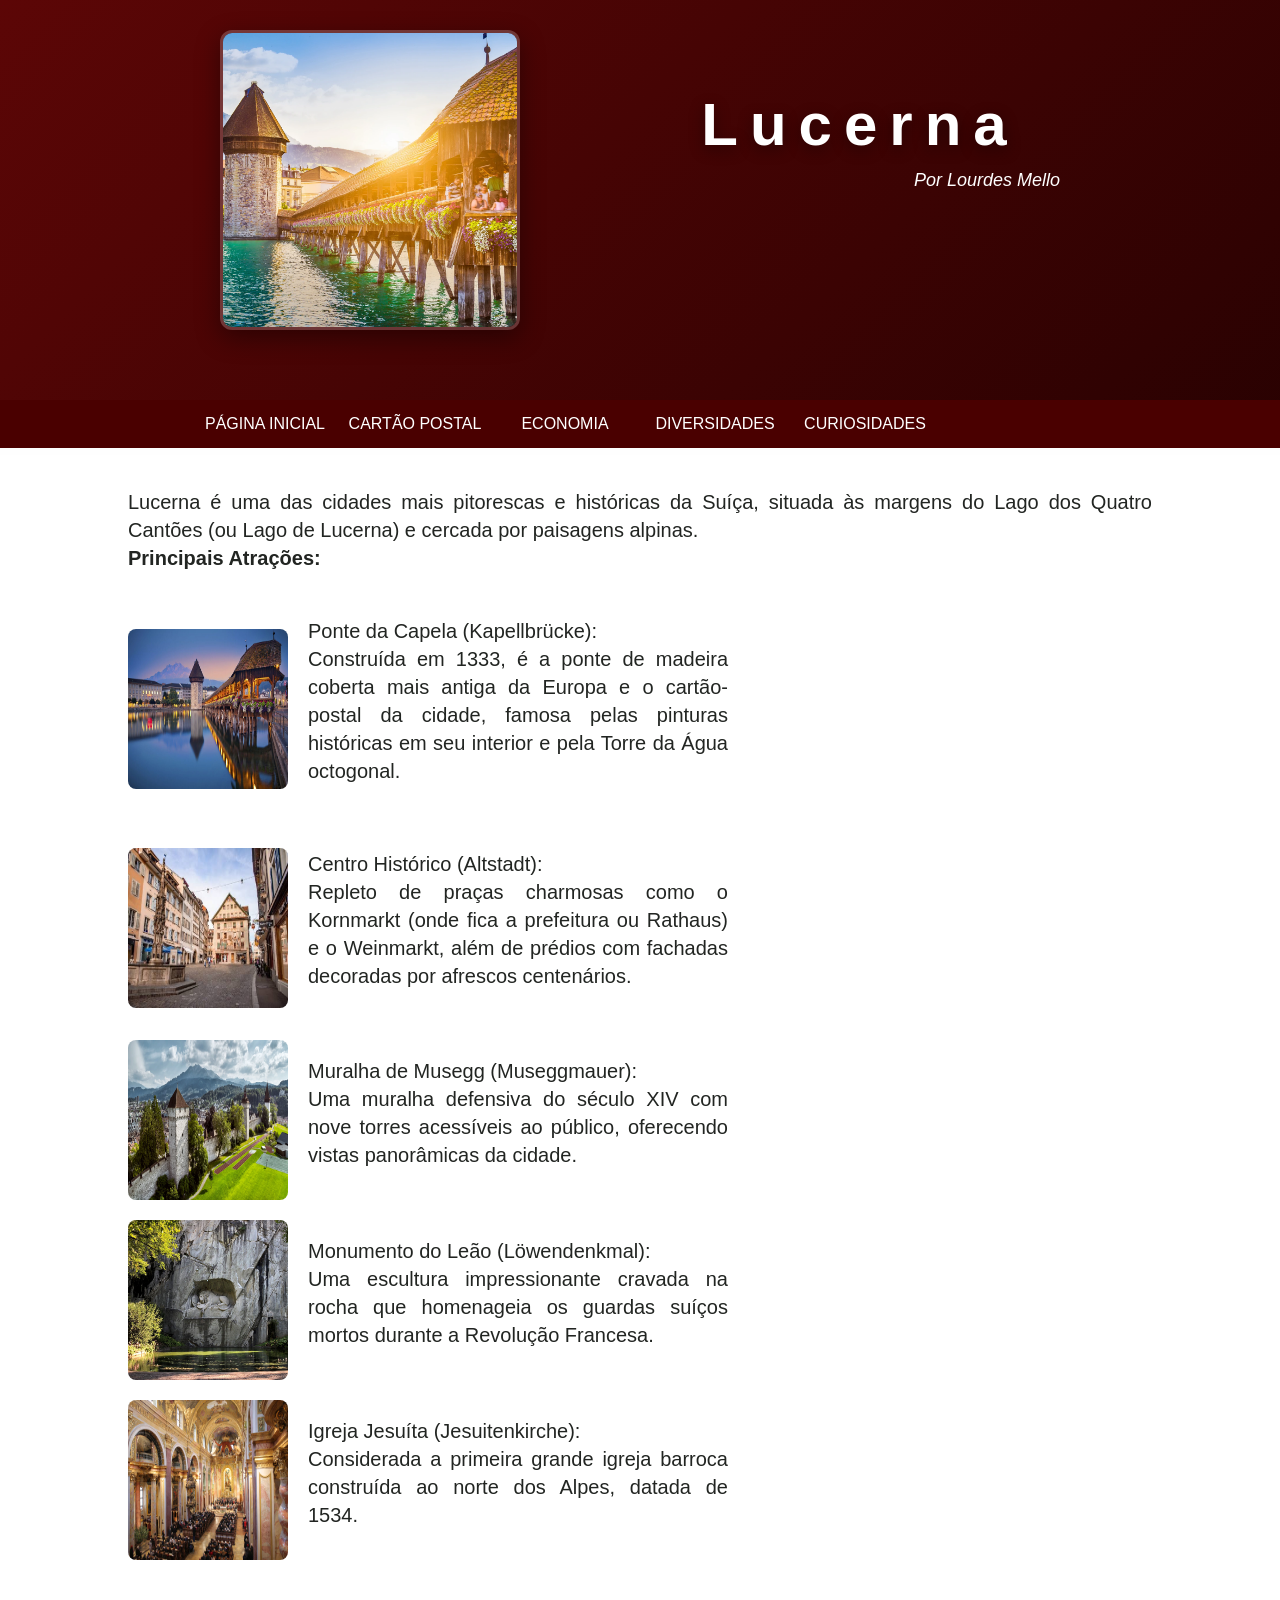
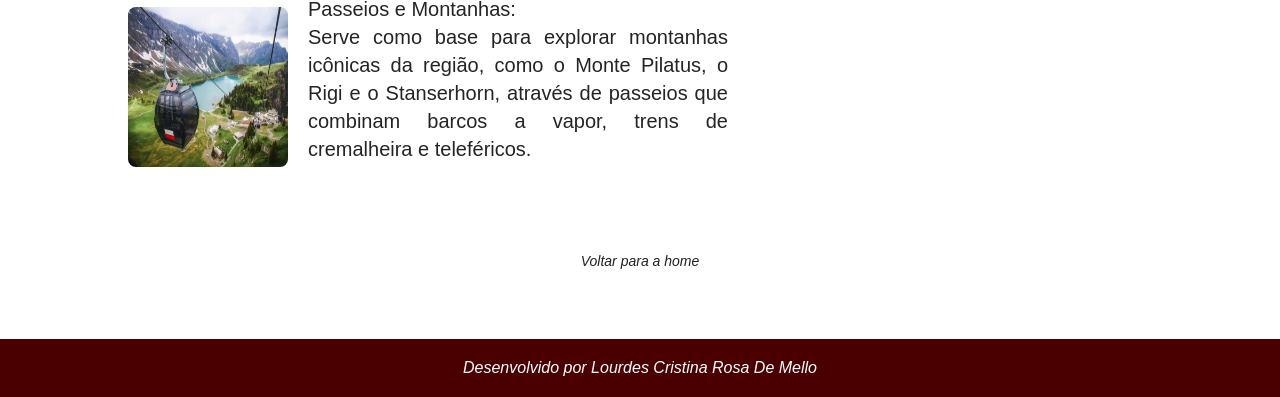
<file: lucerna.html>
<!DOCTYPE html>
<html lang="pt-br">
<head>
    <meta charset="UTF-8">
    <meta http-equiv="X-UA-Compatible" content="IE=edge">
    <meta name="viewport" content="width=device-width, initial-scale=1.0">
    <title>Site da suíça-Lucerna</title>
    <link rel="stylesheet" href="estilo.css">
</head>
<body>
    <header>
        <div id="topo">
            <img src="imagens/lucerna.webp" alt="" width="280px">
            <h1>Lucerna</h1>        
            <p>Por Lourdes Mello</p>
        </div>       
    </header>
    <nav>
            <ul>
                <li><a href="index.html">PÁGINA INICIAL</a></li>
                <li><a href="cartao.html"> CARTÃO POSTAL </a></li>
                <li><a href="economia.html"> ECONOMIA </a></li>
                <li><a href="diversidades.html"> DIVERSIDADES </a></li>
                <li><a href="curiosidades.html"> CURIOSIDADES </a></li>
            </ul>
        </nav>  
         <div id="conteudo-interno">
            <div class="cabecalho">
        <p> Lucerna é uma das cidades mais pitorescas e históricas da Suíça, situada às margens do Lago dos Quatro Cantões (ou Lago de Lucerna) e cercada por paisagens alpinas.<br>
            <b>Principais Atrações:</b></p>
            <div class="image-container">
                    <img src="imagens/Kapellbrücke.jpg" width="200" height: 160px; alt="Kapellbrücke">
                <p class="caption"> Ponte da Capela (Kapellbrücke):<br>Construída em 1333, é a ponte de madeira coberta mais antiga da Europa e o cartão-postal da cidade, famosa pelas pinturas históricas em seu interior e pela Torre da Água octogonal.</p>
            </div>

             <div class="image-container">
                    <img src="imagens/Altstadtlucerna.jpg" width="200" height: 160px; alt="Bundeshaus">
                <p class="caption">  Centro Histórico (Altstadt):<br>Repleto de praças charmosas como o Kornmarkt (onde fica a prefeitura ou Rathaus) e o Weinmarkt, além de prédios com fachadas decoradas por afrescos centenários.</p>
            </div>

             <div class="image-container">
                    <img src="imagens/Museggmauer.avif" width="200" height: 160px; alt="Museggmauer">
                <p class="caption"> Muralha de Musegg (Museggmauer):<br>Uma muralha defensiva do século XIV com nove torres acessíveis ao público, oferecendo vistas panorâmicas da cidade.</p>
            </div>

             <div class="image-container">
                    <img src="imagens/Löwendenkmal.jpg" width="200"height: 160px;  alt="Löwendenkmal">
                <p class="caption">Monumento do Leão (Löwendenkmal):<br>Uma escultura impressionante cravada na rocha que homenageia os guardas suíços mortos durante a Revolução Francesa.</p>
            </div>

             <div class="image-container">
                    <img src="imagens/Jesuitenkirche.jpg" width="200"height: 160px; alt="Jesuitenkirche">
                <p class="caption">Igreja Jesuíta (Jesuitenkirche):<br>Considerada a primeira grande igreja barroca construída ao norte dos Alpes, datada de 1534.</p>
            </div>

             <div class="image-container">
                    <img src="imagens/Passeios-lucerna.jpg" width="200" height: 160px; alt="Passeios e Montanhas">
                <p class="caption">Passeios e Montanhas:<br>Serve como base para explorar montanhas icônicas da região, como o Monte Pilatus, o Rigi e o Stanserhorn, através de passeios que combinam barcos a vapor, trens de cremalheira e teleféricos.</p>
            </div>
             </div>
        </div>       
        <a href="index.html" class="voltar">Voltar para a home</a>         
    </main>
    <footer>
        <p>Desenvolvido por Lourdes Cristina Rosa De Mello</p>
    </footer>     
</body>
</html>
</file>
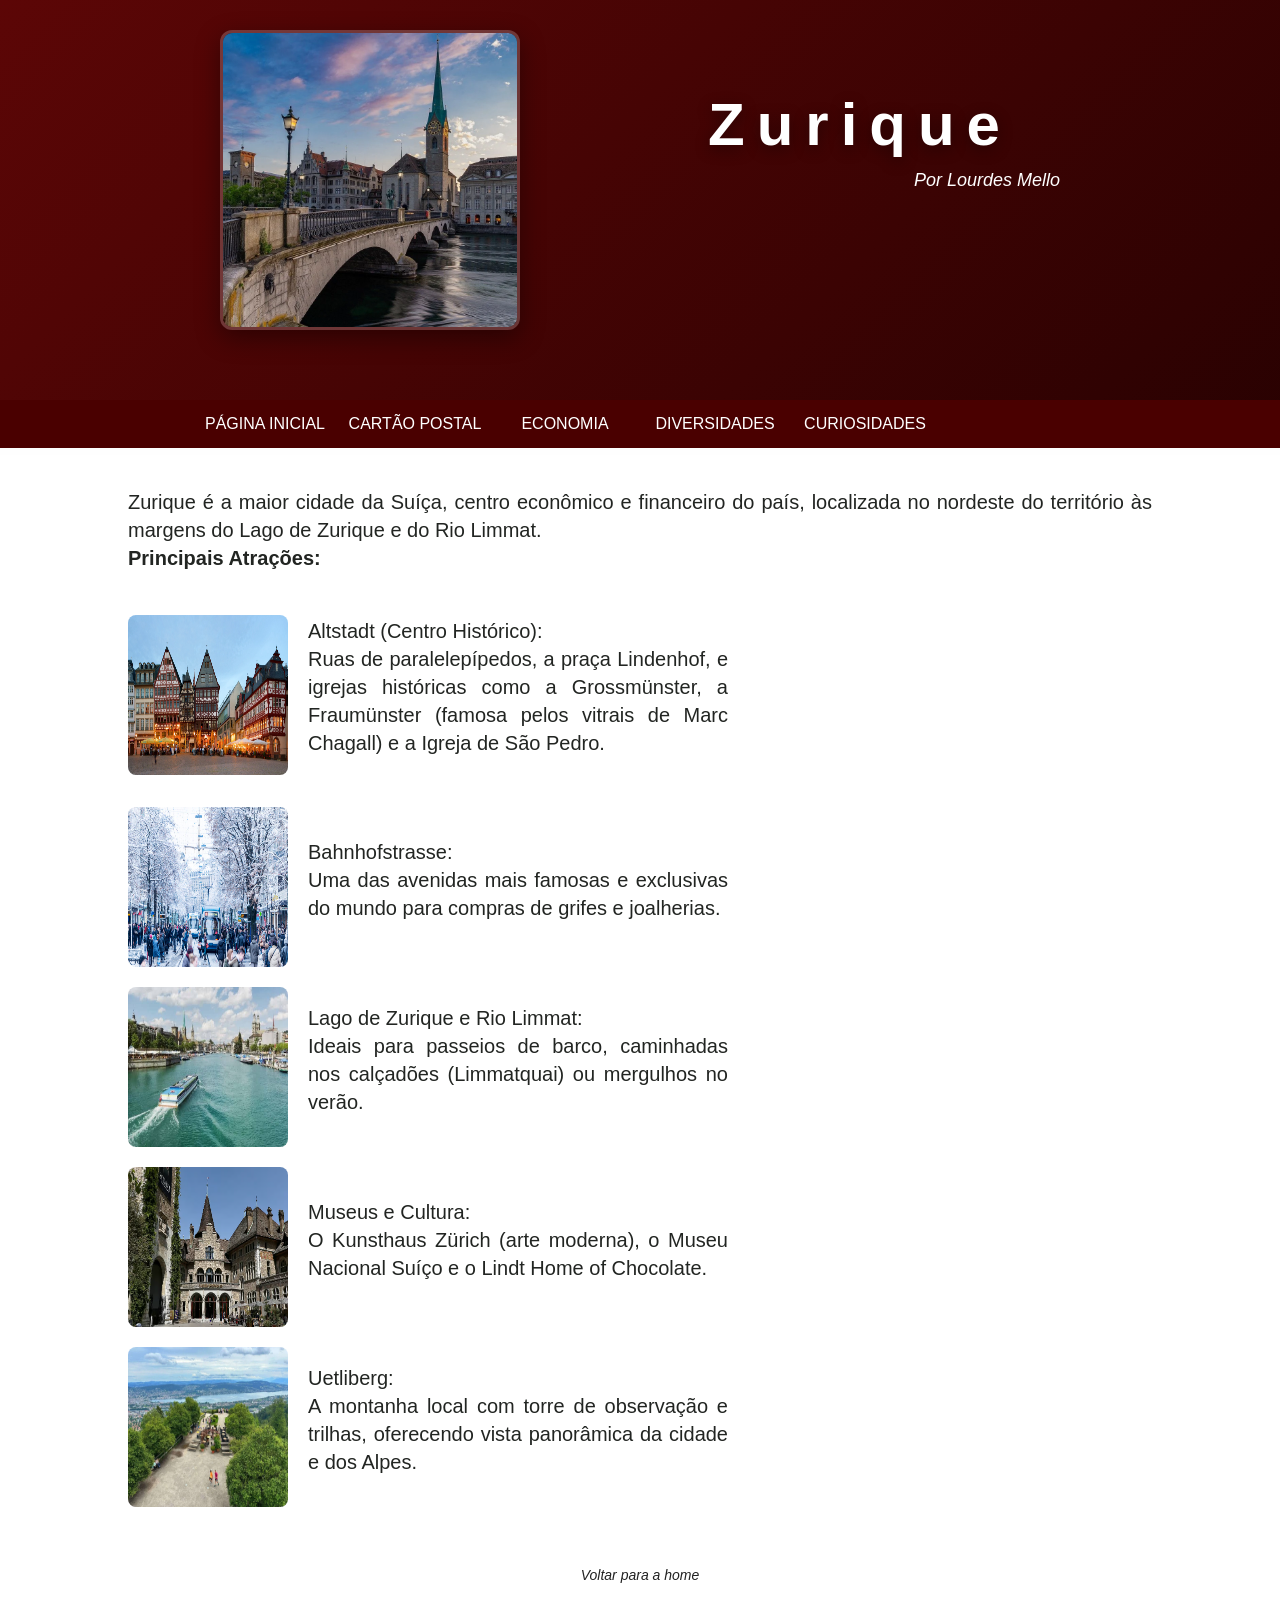
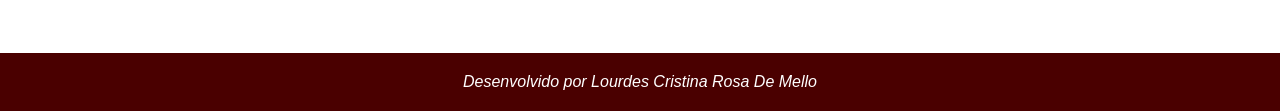
<file: zurique.html>
<!DOCTYPE html>
<html lang="pt-br">
<head>
    <meta charset="UTF-8">
    <meta http-equiv="X-UA-Compatible" content="IE=edge">
    <meta name="viewport" content="width=device-width, initial-scale=1.0">
    <title>Site da suíça-Zurique</title>
    <link rel="stylesheet" href="estilo.css">
</head>
<body>
    <header>
        <div id="topo">
            <img src="imagens/Zurique-Munsterbrucke.png" alt="" width="280px">
            <h1>Zurique</h1>        
            <p>Por Lourdes Mello</p>
        </div>       
    </header>
    <nav>
            <ul>
                <li><a href="index.html">PÁGINA INICIAL</a></li>
                <li><a href="cartao.html"> CARTÃO POSTAL </a></li>
                <li><a href="economia.html"> ECONOMIA </a></li>
                <li><a href="diversidades.html"> DIVERSIDADES </a></li>
                <li><a href="curiosidades.html"> CURIOSIDADES </a></li>
            </ul>
        </nav>      
         <div id="conteudo-interno">
            <div class="cabecalho">
        <p> Zurique é a maior cidade da Suíça, centro econômico e financeiro do país, localizada no nordeste do território às margens do Lago de Zurique e do Rio Limmat.<br>
            <b>Principais Atrações:</b></p>
            <div class="image-container">
                    <img src="imagens/altstadt1.webp" width="200" height: 160px; alt="Altstadt">
                <p class="caption">Altstadt (Centro Histórico): <br>Ruas de paralelepípedos, a praça Lindenhof, e igrejas históricas como a Grossmünster, a Fraumünster (famosa pelos vitrais de Marc Chagall) e a Igreja de São Pedro.</p>
            </div>

             <div class="image-container">
                    <img src="imagens/Bahnhofstrasse.jpg" width="200" height: 160px; alt="Bahnhofstrasse">
                <p class="caption">Bahnhofstrasse:<br> Uma das avenidas mais famosas e exclusivas do mundo para compras de grifes e joalherias.</p>
            </div>

             <div class="image-container">
                    <img src="imagens/Lago-de-Zurique-e-Rio-Limmat.jpg" width="200" height: 160px; alt="Lago de Zurique e Rio Limmat">
                <p class="caption">Lago de Zurique e Rio Limmat:<br>Ideais para passeios de barco, caminhadas nos calçadões (Limmatquai) ou mergulhos no verão.</p>
            </div>

             <div class="image-container">
                    <img src="imagens/Museus.avif" width="200"height: 160px;  alt="Museus e Cultura">
                <p class="caption">Museus e Cultura:<br>O Kunsthaus Zürich (arte moderna), o Museu Nacional Suíço e o Lindt Home of Chocolate.</p>
            </div>

             <div class="image-container">
                    <img src="imagens/Uetliberg.webp" width="200"height: 160px; alt="Uetliberg">
                <p class="caption">Uetliberg:<br>A montanha local com torre de observação e trilhas, oferecendo vista panorâmica da cidade e dos Alpes.</p>
            </div>

             </div>
        </div>   
        <a href="index.html" class="voltar">Voltar para a home</a>         
    </main>
    <footer>
        <p>Desenvolvido por Lourdes Cristina Rosa De Mello</p>
    </footer>     
</body>
</html>
</file>
<file: estilo.css>
* {
margin: 0;
padding: 0;
box-sizing: border-box; /* Essencial para os tamanhos funcionarem perfeitamente com padding */
}
 
a {
text-decoration: none;
color: #222;
}
 
a:hover {
text-decoration: underline;
color: #ff1111;
}
 
body {
font-family: Verdana, Tahoma, sans-serif;
}
 
/* Cabeçalho e Topo com Gradiente Animado */
header {
background: linear-gradient(-45deg, #8b0000, #400000, #1a0000, #5c0606);
background-size: 400% 400%;
animation: gradientShift 12s ease infinite;
height: 400px;
width: 100%;
box-shadow: 0 10px 30px rgba(0, 0, 0, 0.5);
}
 
@keyframes gradientShift {
0% { background-position: 0% 50%; }
50% { background-position: 100% 50%; }
100% { background-position: 0% 50%; }
}
 
#topo {
width: 900px;
height: 300px;
margin: 0 auto;
padding: 30px;
}
 
header h1 {
color: #FFF;
font-size: 60px;
letter-spacing: 12px;
line-height: 70px;
width: 400px;
float: right;
text-align: center;
padding: 60px 0 10px;
text-shadow: 0 4px 15px rgba(0, 0, 0, 0.4);
}
 
header h2 {
color: #fff;
font-size: 26px;
letter-spacing: 2px;
line-height: 35px;
width: 400px;
float: right;
text-align: center;
padding: 10px 0 15px;
}
 
header p {
color: #fff;
font-size: 18px;
width: 400px;
float: right;
text-align: right;
font-style: italic;
}
 
header img {
height: 300px;
width: 300px;
float: left;
object-fit: cover;
border-radius: 12px;
border: 3px solid rgba(255, 255, 255, 0.2);
box-shadow: 0 8px 25px rgba(0, 0, 0, 0.4);
}
 
/* Menu de Navegação Moderno */
nav {
width: 100%;
background-color: #4a0000;
overflow: hidden;
}
 
nav ul {
width: 900px;
margin: 0 auto;
list-style-type: none;
text-transform: uppercase;
}
 
nav ul li {
float: left;
}
 
nav ul li a {
font-size: 16px;
background-color: transparent;
width: 150px;
display: block;
text-align: center;
padding: 15px 4px;
color: #fff;
transition: all 0.3s ease;
}
 
nav ul li a:hover {
background-color: #fff;
text-decoration: none;
}
 
/* Conteúdo Principal (Home) */
#conteudo-home {
width: 1024px;
margin: 40px auto;
overflow: hidden;
}
 
#conteudo-home h3 {
text-align: left;
font-size: 30px;
line-height: 40px;
margin: 15px 0 10px;
font-weight: bold;
color: #ff4d4d;
border-left: 5px solid darkred;
padding-left: 12px;
}
 
#conteudo-home .cabecalho p {
text-align: justify;
font-size: 18px;
line-height: 28px;
margin: 15px 0 30px;
color: #000;
}
 
.regiao {
margin: 10px 12px;
float: left;
text-align: center;
background: rgba(255, 255, 255, 0.03);
border: 1px solid rgba(255, 255, 255, 0.08);
transition: transform 0.3s ease, box-shadow 0.3s ease, border-color 0.3s ease;
}
 
/* Efeito de Zoom Dinâmico nos Cards do Menu Home */
.regiao:hover {
transform: translateY(-6px);
box-shadow: 0 12px 25px rgba(255, 17, 17, 0.15);
border-color: rgba(255, 17, 17, 0.5);
}
 
#conteudo-home .regiao img {
width: 230px;
height: 160px;
object-fit: cover;
border-radius: 4px;
transition: transform 0.3s ease; /* trnsição suave do zoom*/
}
 /*quando passa o mouse no bloco, a imagem dentro aumneta*/
.regiao:hover img {
transform: scale(1.12); /*aumenta 12% a imagem interna*/
}
 
#conteudo-home .regiao p {
text-align: center;
margin: 12px 0 5px;
font-weight: bold;
color: #000;
font-size: 16px;
}
/* Seção Interativa de Dicas (Accordion HTML5 + CSS) */
.turismo {
clear: both;
padding-top: 30px;
}
 
.dica-card {
background: rgba(255, 255, 255, 0.04);
border: 1px solid rgba(255, 255, 255, 0.1);
border-radius: 8px;
margin-bottom: 12px;
padding: 14px 18px;
cursor: pointer;
transition: background 0.3s ease, border-color 0.3s ease;
}
 
.dica-card:hover {
background: rgba(255, 255, 255, 0.08);
border-color: #ff4d4d;
}
 
.dica-card summary {
font-size: 18px;
font-weight: bold;
color: #0c0000;
list-style: none; /* Remove a setinha padrão do navegador */
display: flex;
justify-content: space-between;
align-items: center;
}
 
/* Adiciona um indicador + que vira x ao abrir */
.dica-card summary::after {
content: '+';
font-size: 22px;
color: #ff4d4d;
font-weight: bold;
transition: transform 0.3s ease;
}
 
.dica-card[open] summary::after {
content: '−';
color: #ff1111;
}
 
.dica-card p {
margin-top: 12px;
font-size: 16px;
line-height: 26px;
color: #000;
text-align: justify;
border-top: 1px dashed rgba(255, 255, 255, 0.1);
padding-top: 10px;
}
 
/* Rodapé */
footer {
 background-color: #4a0000;
 text-align: center;
 font-style: italic;
 color: #FFF;
 padding: 20px 0;
 margin-top: 50px;
 clear: both;
}
 
/* Páginas internas */
#conteudo-interno {
 width: 1024px;
 margin: 40px auto;
}
 
#conteudo-interno h2 {
 text-align: left;
 text-indent: 10px;
}

.foto {
 border: 2px solid #CCC;
 border-radius: 15px;
 margin: 10px;
 float: left;
}
.cabecalho p {
 text-align: justify;
 font-size: 20px;
 line-height: 28px;
 margin: 15px 0 30px;
 color: #222522;
}
.cabecalho ul {
    text-align: justify;
 font-size: 18px;
 line-height: 25px;
 margin: 15px 0 15px;
 color: #222522;
}
.cabecalho ul li {
    text-align: justify;
 font-size: 18px;
 line-height: 25px;
 margin: 15px 0 15px;
 color: #222522;
}

 .image-container {
  display: flex;
  align-items: center; /* Alinha a legenda verticalmente ao centro da imagem */
  gap: 20px; /* Define o espaçamento entre a foto e a legenda */
  width: 600px; /* Ajuste conforme necessário */
  margin-right: 20px;
  margin-bottom: 20px;
}
 
.image-container img {
  width: 160px; /* Define o tamanho da foto */
  height: 160px ;
  border-radius: 8px; /* Opcional: arredonda as bordas */
}
 
.caption {
  font-family: sans-serif;
  color: #333;
  font-size: 1rem;
  line-height: 1.5;
}

.voltar {
 font-size: 14px;
 font-style: italic;
 display: block;
 text-align: center;
 padding: 20px 0;
 clear: both;
}
</file>
